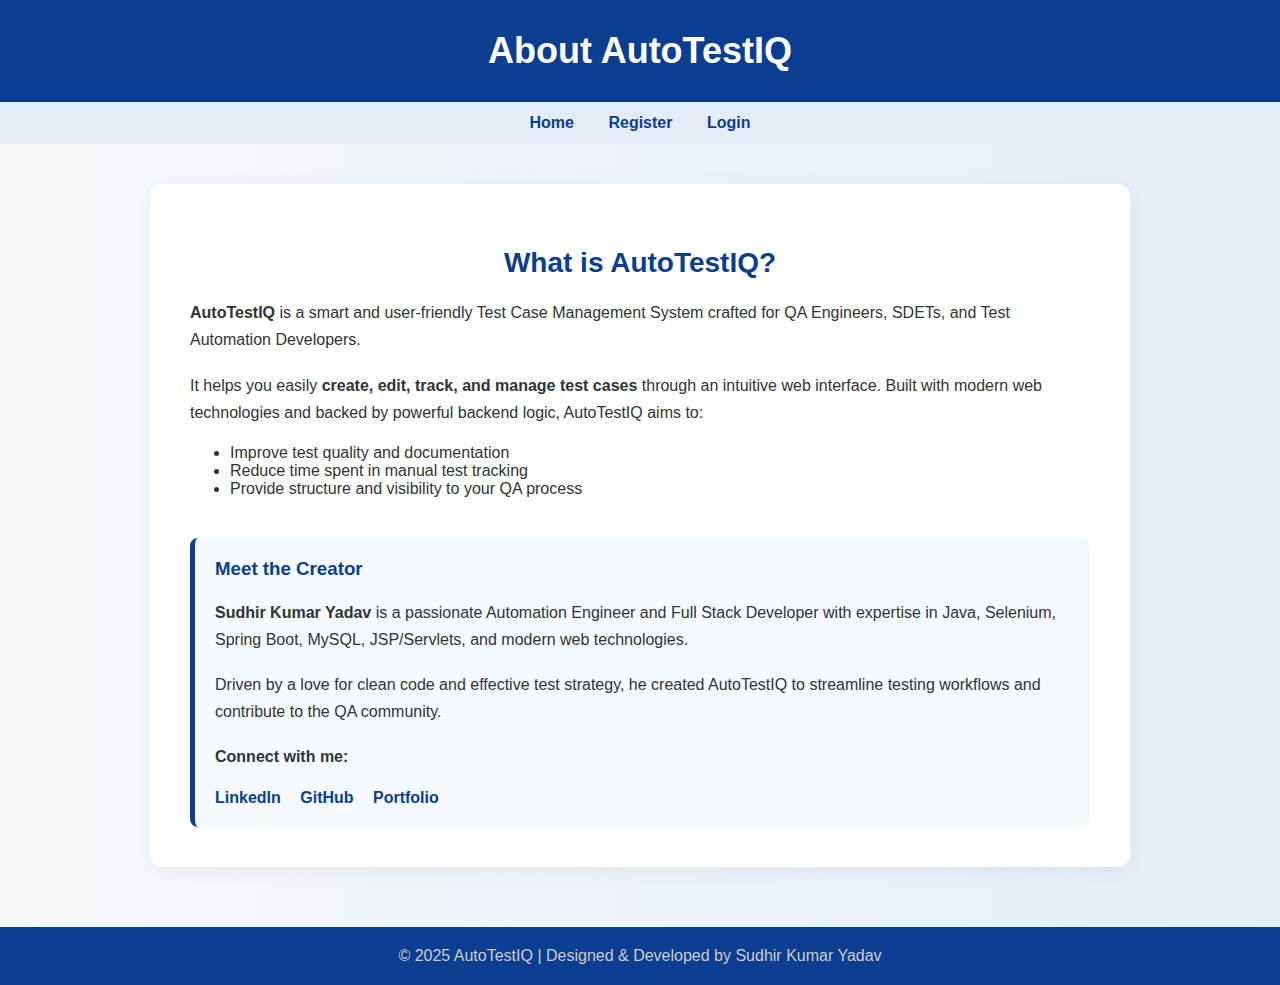
<file: src/main/resources/templates/about.html>
<!DOCTYPE html>
<html xmlns:th="http://www.thymeleaf.org">
<head>
    <meta charset="UTF-8">
    <title>About | AutoTestIQ</title>
    <style>
        /* Base styling */
        body {
            font-family: 'Segoe UI', sans-serif;
            background: linear-gradient(to right, #f7f9fc, #e3edf7);
            margin: 0;
            padding: 0;
            color: #333;
        }

        header {
            background-color: #0b3d91;
            color: white;
            text-align: center;
            padding: 30px 20px;
        }

        header h1 {
            margin: 0;
            font-size: 36px;
        }

        nav {
            background-color: #e3edf7;
            padding: 12px;
            text-align: center;
        }

        nav a {
            margin: 0 15px;
            color: #0b3d91;
            text-decoration: none;
            font-weight: bold;
        }

        nav a:hover {
            text-decoration: underline;
        }

        .container {
            max-width: 900px;
            margin: 40px auto;
            background-color: white;
            padding: 40px;
            border-radius: 12px;
            box-shadow: 0 4px 20px rgba(0, 0, 0, 0.06);
        }

        h2 {
            font-size: 28px;
            color: #0b3d91;
            margin-bottom: 20px;
            text-align: center;
        }

        p {
            font-size: 16px;
            line-height: 1.7;
            margin-bottom: 18px;
        }

        .creator-info {
            margin-top: 40px;
            padding: 20px;
            background: #f4faff;
            border-left: 5px solid #0b3d91;
            border-radius: 8px;
        }

        .creator-info h3 {
            margin-top: 0;
            color: #0b3d91;
        }

        .social-links a {
            margin-right: 15px;
            text-decoration: none;
            color: #0b3d91;
            font-weight: bold;
        }

        .social-links a:hover {
            text-decoration: underline;
        }

        footer {
            background-color: #0b3d91;
            color: #ccc;
            text-align: center;
            padding: 20px;
            margin-top: 60px;
        }
    </style>
</head>
<body>

    <header>
        <h1>About AutoTestIQ</h1>
    </header>

    <nav>
        <a href="/">Home</a>
      <a href="regPage">Register</a>
        <a href="loginPage">Login</a>
    </nav>

    <div class="container">
        <h2>What is AutoTestIQ?</h2>
        <p>
            <strong>AutoTestIQ</strong> is a smart and user-friendly Test Case Management System crafted for QA Engineers, SDETs, and Test Automation Developers.
        </p>
        <p>
            It helps you easily <strong>create, edit, track, and manage test cases</strong> through an intuitive web interface. Built with modern web technologies and backed by powerful backend logic, AutoTestIQ aims to:
        </p>
        <ul>
            <li>Improve test quality and documentation</li>
            <li>Reduce time spent in manual test tracking</li>
            <li>Provide structure and visibility to your QA process</li>
        </ul>

        <div class="creator-info">
            <h3>Meet the Creator</h3>
            <p>
                <strong>Sudhir Kumar Yadav</strong> is a passionate Automation Engineer and Full Stack Developer with expertise in Java, Selenium, Spring Boot, MySQL, JSP/Servlets, and modern web technologies.
            </p>
            <p>
                Driven by a love for clean code and effective test strategy, he created AutoTestIQ to streamline testing workflows and contribute to the QA community.
            </p>

            <div class="social-links">
                <p><strong>Connect with me:</strong></p>
                <a href="https://www.linkedin.com/in/sudhir108/" target="_blank">LinkedIn</a>
                <a href="https://github.com/Sudhir3456" target="_blank">GitHub</a>
                <a href="https://sudhir3456.github.io/sudhir-portfolio/" target="_blank">Portfolio</a>
            </div>
        </div>
    </div>

    <footer>
        &copy; 2025 AutoTestIQ | Designed & Developed by Sudhir Kumar Yadav
    </footer>

</body>
</html>
</file>
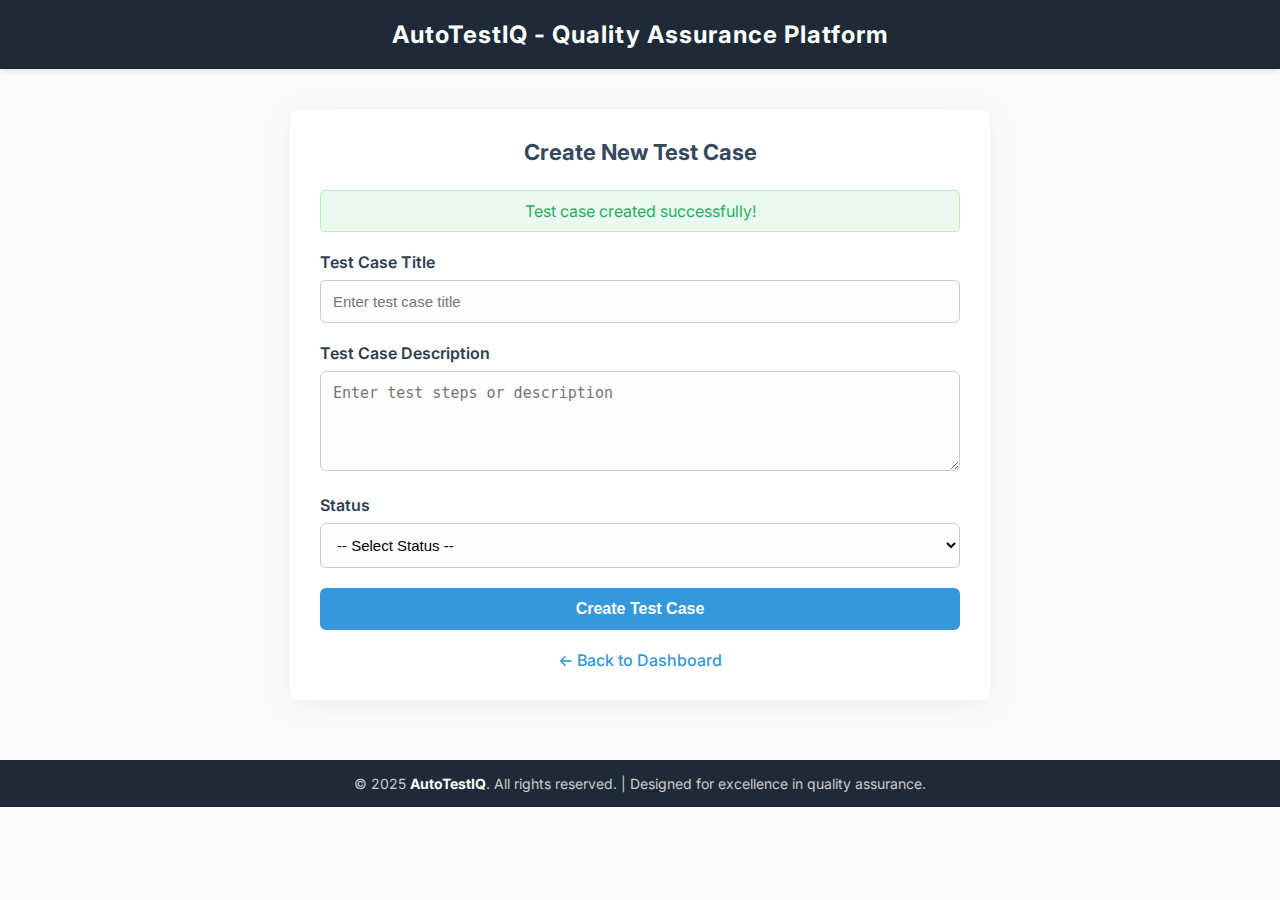
<file: src/main/resources/templates/add-testcase.html>
<!DOCTYPE html>
<html xmlns:th="http://www.thymeleaf.org">
<head>
    <meta charset="UTF-8">
    <title>Create New Test Case | AutoTestIQ</title>
    <link href="https://fonts.googleapis.com/css2?family=Inter:wght@400;600&display=swap" rel="stylesheet">
    <style>
        /* Reset and base styles */
        * {
            margin: 0;
            padding: 0;
            box-sizing: border-box;
        }

        body {
            font-family: 'Inter', sans-serif;
            background-color: #f9fbfc;
            color: #2c3e50;
        }

        /* Header */
        header {
            background-color: #1e2a38;
            padding: 20px 0;
            text-align: center;
            color: #fff;
            box-shadow: 0 2px 6px rgba(0, 0, 0, 0.1);
        }

        header h1 {
            font-size: 24px;
            letter-spacing: 1px;
        }

        /* Container */
        .container {
            max-width: 700px;
            margin: 40px auto;
            padding: 30px;
            background-color: #ffffff;
            border-radius: 10px;
            box-shadow: 0 6px 30px rgba(0, 0, 0, 0.06);
        }

        h2 {
            font-size: 22px;
            margin-bottom: 25px;
            text-align: center;
            color: #34495e;
        }

        /* Form styling */
        .form-group {
            margin-bottom: 20px;
        }

        label {
            display: block;
            font-weight: 600;
            margin-bottom: 8px;
            color: #2c3e50;
        }

        input[type="text"],
        textarea,
        select {
            width: 100%;
            padding: 12px;
            border: 1px solid #ccc;
            border-radius: 6px;
            background-color: #fefefe;
            font-size: 15px;
            transition: 0.3s ease;
        }

        input:focus,
        textarea:focus,
        select:focus {
            outline: none;
            border-color: #3498db;
        }

        textarea {
            resize: vertical;
            min-height: 100px;
        }

        .success-message {
            background-color: #eafaf1;
            color: #27ae60;
            padding: 10px;
            border: 1px solid #b2f0c0;
            border-radius: 5px;
            margin-bottom: 20px;
            text-align: center;
        }

        /* Buttons */
        button {
            background-color: #3498db;
            color: white;
            font-size: 16px;
            font-weight: 600;
            padding: 12px;
            border: none;
            border-radius: 6px;
            width: 100%;
            cursor: pointer;
            transition: background-color 0.3s ease;
        }

        button:hover {
            background-color: #2c82c9;
        }

        a.back-link {
            display: block;
            margin-top: 20px;
            text-align: center;
            color: #3498db;
            text-decoration: none;
            font-weight: 500;
        }

        a.back-link:hover {
            text-decoration: underline;
        }

        /* Footer */
        footer {
            background-color: #1e2a38;
            color: #ccc;
            text-align: center;
            padding: 15px;
            font-size: 14px;
            margin-top: 60px;
        }

        footer a {
            color: #fff;
            text-decoration: none;
            font-weight: bold;
        }

        footer a:hover {
            text-decoration: underline;
        }

        @media (max-width: 768px) {
            .container {
                margin: 20px;
                padding: 20px;
            }
        }
    </style>
</head>
<body>

    <!-- Header -->
    <header>
        <h1>AutoTestIQ - Quality Assurance Platform</h1>
    </header>

    <!-- Main Content -->
    <div class="container">
        <h2>Create New Test Case</h2>

        <!-- Success Message -->
        <div th:if="${success}" class="success-message">
            Test case created successfully!
        </div>

        <!-- Form -->
        <form th:action="@{/save-testcase}" th:object="${testCase}" method="post">
            <div class="form-group">
                <label for="title">Test Case Title</label>
                <input type="text" id="title" th:field="*{title}" placeholder="Enter test case title" required>
            </div>

            <div class="form-group">
                <label for="description">Test Case Description</label>
                <textarea id="description" th:field="*{description}" placeholder="Enter test steps or description" required></textarea>
            </div>

            <div class="form-group">
                <label for="status">Status</label>
                <select id="status" th:field="*{status}" required>
                    <option value="">-- Select Status --</option>
                    <option th:each="status : ${T(com.autotestiq.autotest_iq.model.TestCaseStatus).values()}"
                            th:value="${status}"
                            th:text="${status}"></option>
                </select>
            </div>

            <button type="submit">Create Test Case</button>
        </form>

        <a href="/home" class="back-link">← Back to Dashboard</a>
    </div>

    <!-- Footer -->
    <footer>
        &copy; 2025 <a href="#">AutoTestIQ</a>. All rights reserved. | Designed for excellence in quality assurance.
    </footer>

</body>
</html>
</file>
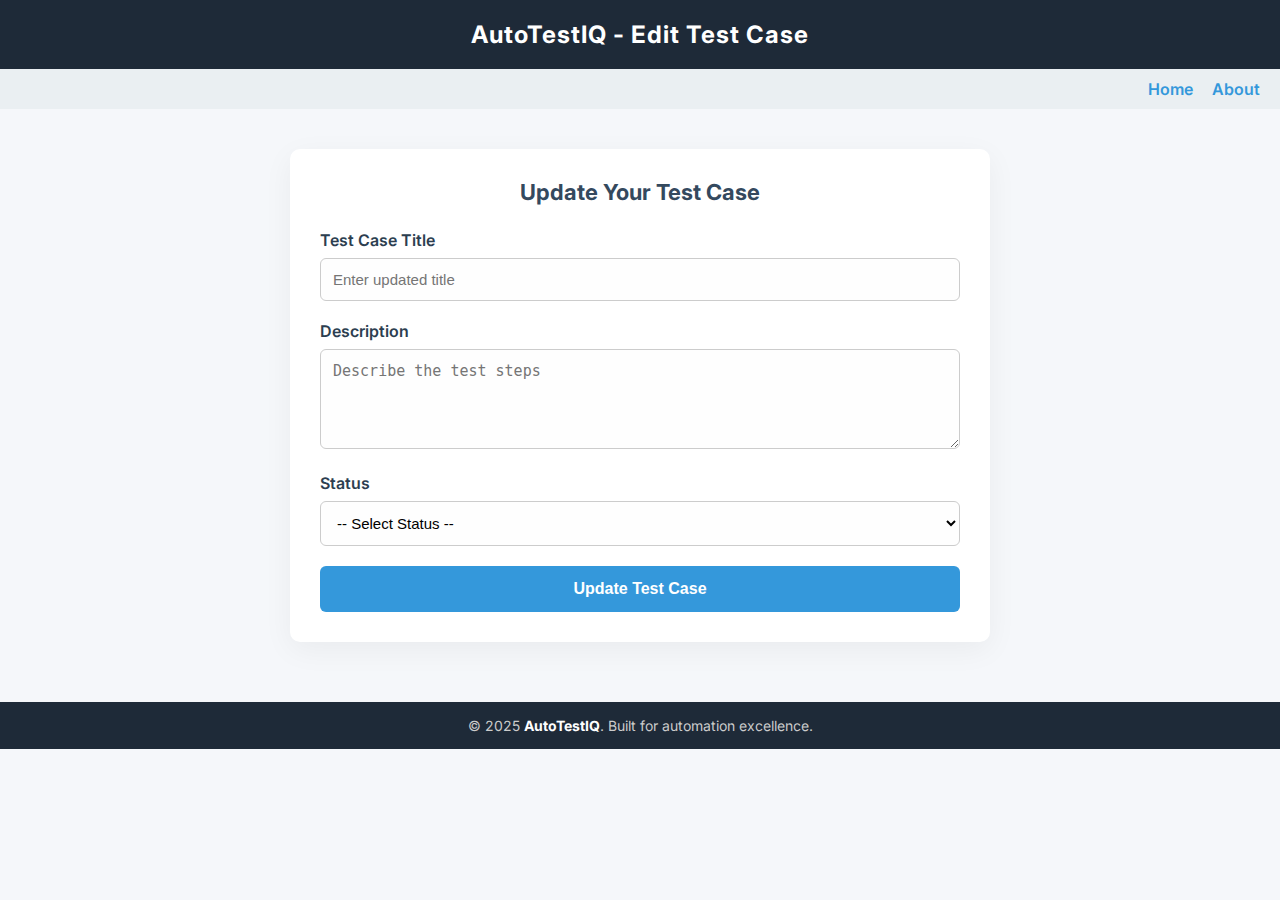
<file: src/main/resources/templates/edit-testcase.html>
<!DOCTYPE html>
<html xmlns:th="http://www.thymeleaf.org">
<head>
    <meta charset="UTF-8">
    <title>Edit Test Case | AutoTestIQ</title>
    <link href="https://fonts.googleapis.com/css2?family=Inter:wght@400;600&display=swap" rel="stylesheet">
    <style>
        /* Reset and base styling */
        * {
            margin: 0;
            padding: 0;
            box-sizing: border-box;
        }

        body {
            font-family: 'Inter', sans-serif;
            background-color: #f5f7fa;
            color: #2c3e50;
        }

        header {
            background-color: #1e2a38;
            color: #fff;
            padding: 20px 0;
            text-align: center;
            box-shadow: 0 2px 8px rgba(0, 0, 0, 0.1);
        }

        header h1 {
            font-size: 24px;
            letter-spacing: 1px;
        }

        .container {
            max-width: 700px;
            margin: 40px auto;
            padding: 30px;
            background-color: #fff;
            border-radius: 10px;
            box-shadow: 0 8px 30px rgba(0, 0, 0, 0.05);
        }

        h2 {
            text-align: center;
            font-size: 22px;
            color: #34495e;
            margin-bottom: 25px;
        }

        nav {
            background-color: #eaeff2;
            padding: 10px 20px;
            text-align: right;
        }

        nav a {
            color: #3498db;
            margin-left: 15px;
            font-weight: 600;
            text-decoration: none;
        }

        nav a:hover {
            text-decoration: underline;
        }

        .form-group {
            margin-bottom: 20px;
        }

        label {
            font-weight: 600;
            margin-bottom: 8px;
            display: block;
            color: #2c3e50;
        }

        input[type="text"],
        textarea,
        select {
            width: 100%;
            padding: 12px;
            font-size: 15px;
            border: 1px solid #ccc;
            border-radius: 6px;
            background-color: #fefefe;
            transition: border-color 0.3s;
        }

        input:focus,
        textarea:focus,
        select:focus {
            border-color: #3498db;
            outline: none;
        }

        textarea {
            resize: vertical;
            min-height: 100px;
        }

        button {
            width: 100%;
            padding: 14px;
            font-size: 16px;
            font-weight: 600;
            background-color: #3498db;
            color: #fff;
            border: none;
            border-radius: 6px;
            cursor: pointer;
            transition: background-color 0.3s;
        }

        button:hover {
            background-color: #2c82c9;
        }

        footer {
            background-color: #1e2a38;
            color: #ccc;
            text-align: center;
            padding: 15px;
            font-size: 14px;
            margin-top: 60px;
        }

        footer a {
            color: #fff;
            font-weight: bold;
            text-decoration: none;
        }

        footer a:hover {
            text-decoration: underline;
        }

        @media (max-width: 768px) {
            .container {
                margin: 20px;
                padding: 20px;
            }

            nav {
                text-align: center;
            }

            nav a {
                display: inline-block;
                margin: 8px;
            }
        }
    </style>
</head>
<body>

    <!-- Header -->
    <header>
        <h1>AutoTestIQ - Edit Test Case</h1>
    </header>

    <!-- Navigation -->
    <nav>
        <a href="/">Home</a>
        <a href="/about">About</a>
    </nav>

    <!-- Main Container -->
    <div class="container">
        <h2>Update Your Test Case</h2>

        <form th:action="@{/update-testcase/{id}(id=${testCase.id})}"
              th:object="${testCase}" method="post">

            <div class="form-group">
                <label for="title">Test Case Title</label>
                <input type="text" id="title" th:field="*{title}" placeholder="Enter updated title" required>
            </div>

            <div class="form-group">
                <label for="description">Description</label>
                <textarea id="description" th:field="*{description}" placeholder="Describe the test steps" required></textarea>
            </div>

            <div class="form-group">
                <label for="status">Status</label>
                <select id="status" th:field="*{status}">
                    <option value="">-- Select Status --</option>
                    <option th:each="status : ${T(com.autotestiq.autotest_iq.model.TestCaseStatus).values()}"
                            th:value="${status}"
                            th:text="${status}"
                            th:selected="${status == testCase.status}"></option>
                </select>
            </div>

            <button type="submit">Update Test Case</button>
        </form>
    </div>

    <!-- Footer -->
    <footer>
        &copy; 2025 <a href="#">AutoTestIQ</a>. Built for automation excellence.
    </footer>

</body>
</html>
</file>
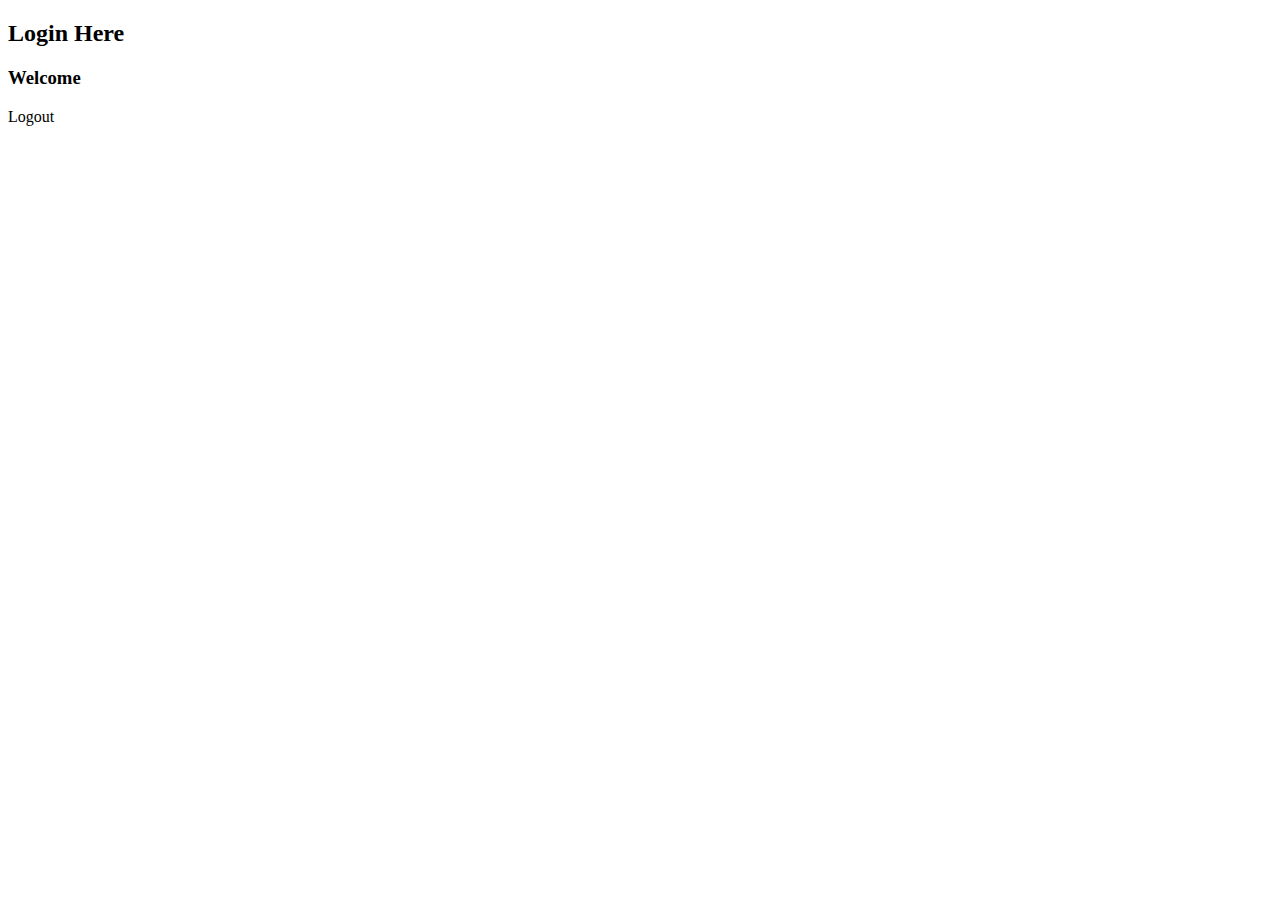
<file: src/main/resources/templates/profile.html>
<!DOCTYPE html>
<html xmlns:th="http://www.thymeleaf.org">
<head>
<meta charset="UTF-8">
<title>User Registration</title>
</head>
<body>
    <h2>Login Here</h2>
 
 <h3>Welcome <span th:text="${userName}"></span></h3>
 
 <a th:href="@{/logout}">Logout</a>

    
</body>
</html>
</file>
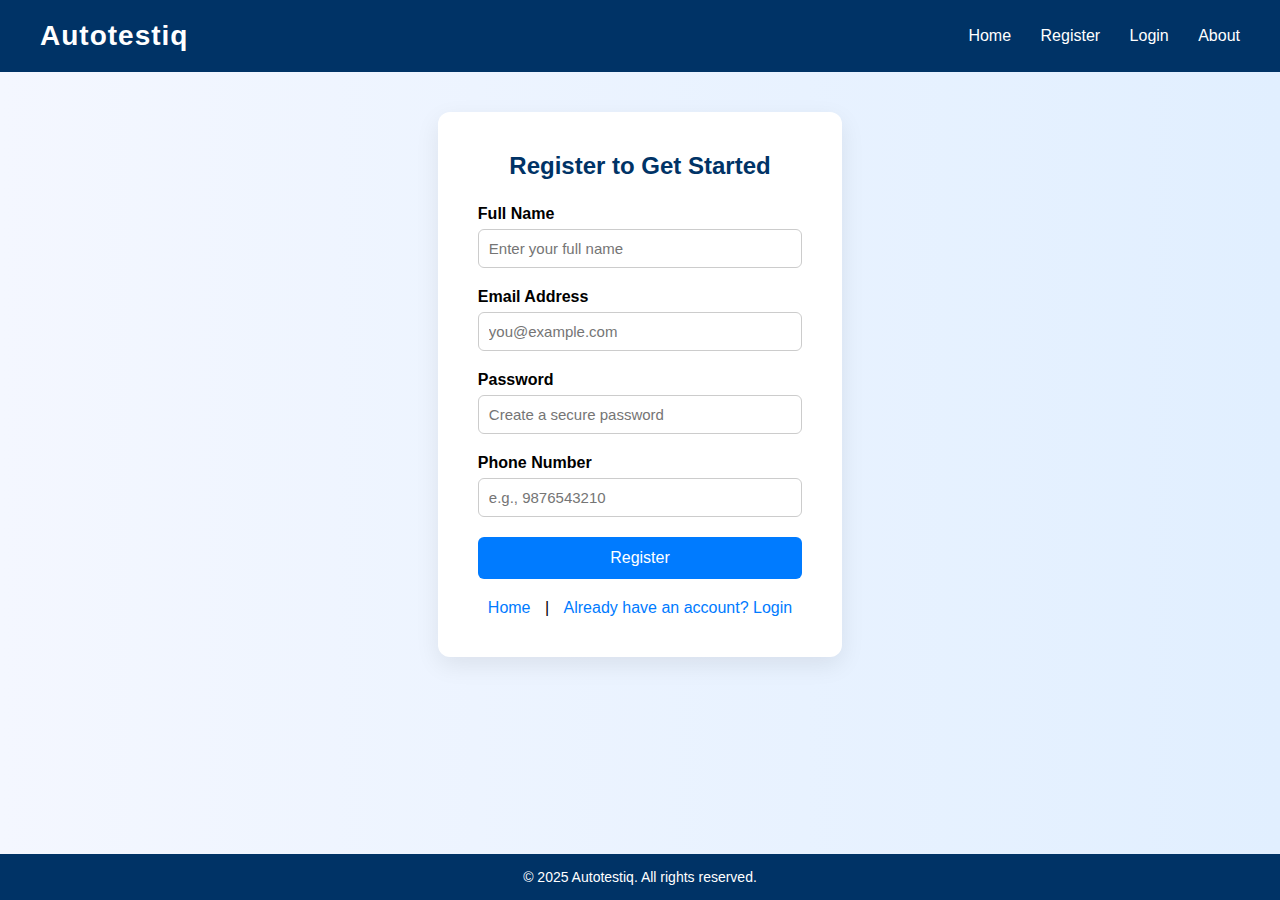
<file: src/main/resources/templates/register.html>
<!DOCTYPE html>
<html lang="en" xmlns:th="http://www.thymeleaf.org">
<head>
    <meta charset="UTF-8">
    <title>Register | Autotestiq</title>
    <style>
        /* Reset */
        * {
            margin: 0;
            padding: 0;
            box-sizing: border-box;
        }

        body {
            font-family: 'Segoe UI', sans-serif;
            background: linear-gradient(to right, #f4f7ff, #e1efff);
            min-height: 100vh;
            display: flex;
            flex-direction: column;
        }

     a {
            text-decoration: none;
            transition: 0.3s;
        }

        /* HEADER */
        header {
            background-color: #003366;
            color: #fff;
            padding: 20px 40px;
            display: flex;
            justify-content: space-between;
            align-items: center;
        }

        .logo {
            font-size: 28px;
            font-weight: bold;
            letter-spacing: 1px;
        }

        nav a {
            color: white;
            margin-left: 25px;
            font-weight: 500;
        }

        nav a:hover {
            color: #90caf9;
        }


        .container {
            max-width: 500px;
            background-color: white;
            margin: 40px auto;
            padding: 40px;
            border-radius: 12px;
            box-shadow: 0 8px 25px rgba(0, 0, 0, 0.08);
        }

        .container h2 {
            text-align: center;
            margin-bottom: 25px;
            color: #003366;
        }

        form label {
            display: block;
            margin-bottom: 6px;
            font-weight: 600;
        }

        form input {
            width: 100%;
            padding: 10px;
            margin-bottom: 20px;
            border: 1px solid #ccc;
            border-radius: 6px;
            font-size: 15px;
        }

        .btn {
            background-color: #007bff;
            color: white;
            padding: 12px 0;
            border: none;
            width: 100%;
            font-size: 16px;
            border-radius: 6px;
            cursor: pointer;
        }

        .btn:hover {
            background-color: #0056b3;
        }

        .messages h3 {
            text-align: center;
            margin-bottom: 20px;
            font-size: 16px;
        }

        .success {
            color: green;
        }

        .error {
            color: red;
        }

        .links {
            text-align: center;
            margin-top: 20px;
        }

        .links a {
            margin: 0 10px;
            color: #007bff;
            font-weight: 500;
        }

        .links a:hover {
            text-decoration: underline;
        }

        footer {
            margin-top: auto;
            background-color: #003366;
            color: white;
            text-align: center;
            padding: 15px;
            font-size: 14px;
        }

        @media (max-width: 600px) {
            .container {
                margin: 20px 16px;
                padding: 30px 20px;
            }
        }
    </style>
</head>
<body>

<!-- ===== HEADER ===== -->
<header>
    <div class="logo">Autotestiq</div>
    <nav>
        <a href="loginPage">Home</a>
        <a href="regPage">Register</a>
        <a href="loginPage">Login</a>
       <a href="aboutPage">About</a>
    </nav>
</header>

<!-- Registration Container -->
<div class="container">
    <h2>Register to Get Started</h2>

    <!-- Success Message -->
    <div class="messages" th:if="${sucessMsg}">
        <h3 class="success" th:text="${sucessMsg}"></h3>
    </div>

    <!-- Error Message -->
    <div class="messages" th:if="${errorMsg}">
        <h3 class="error" th:text="${errorMsg}"></h3>
    </div>

    <!-- Registration Form -->
    <form th:action="@{/regForm}" th:object="${user}" method="post">
        <label for="name">Full Name</label>
        <input type="text" id="name" th:field="*{name}" placeholder="Enter your full name" required>

        <label for="email">Email Address</label>
        <input type="email" id="email" th:field="*{email}" placeholder="you@example.com" required>

        <label for="password">Password</label>
        <input type="password" id="password" th:field="*{password}" placeholder="Create a secure password" required>

        <label for="phoneno">Phone Number</label>
        <input type="tel" id="phoneno" th:field="*{phoneno}" placeholder="e.g., 9876543210" required>

        <button type="submit" class="btn">Register</button>
    </form>

    <!-- Navigation Links -->
    <div class="links">
        <a th:href="@{/}">Home</a> |
        <a th:href="@{/loginPage}">Already have an account? Login</a>
    </div>
</div>

<!-- Footer -->
<footer>
    © 2025 Autotestiq. All rights reserved.
</footer>

</body>
</html>
</file>
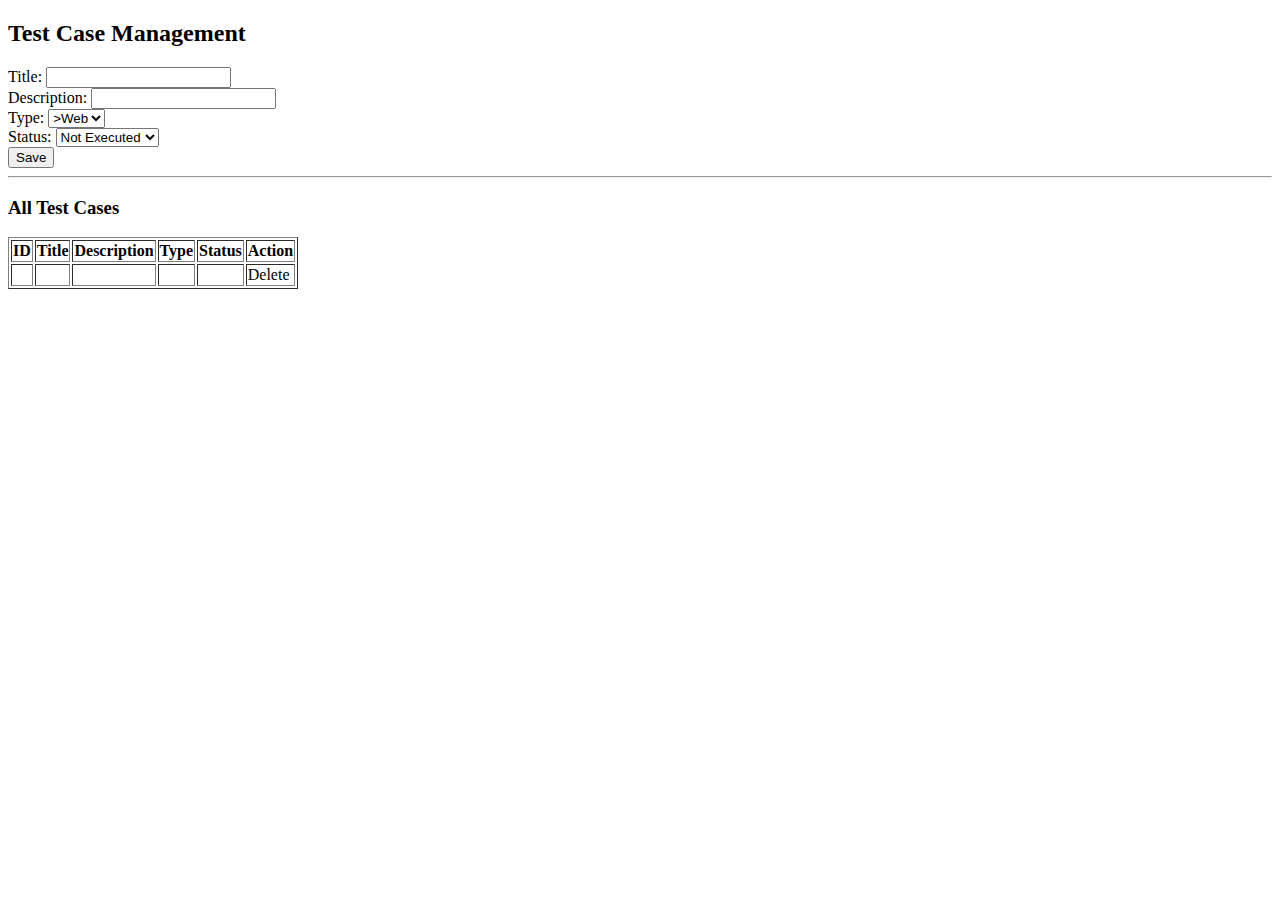
<file: src/main/resources/templates/testcases.html>
<!DOCTYPE html>
<html xmlns:th="http://www.thymeleaf.org">
<head>
    <title>Test Case Management</title>
</head>
<body>
<h2>Test Case Management</h2>

<form th:action="@{/testcases/save}" th:object="${testCase}" method="post">
    Title: <input type="text" th:field="*{title}" required/><br/>
    Description: <input type="text" th:field="*{description}" required/><br/>
    Type:
    <select th:field="*{type}">
        <option th:value="">>Web</option>
        <option th:value="">API</option>
    </select><br/>
    Status:
    <select th:field="*{status}">
        <option th:value="">Not Executed</option>
        <option th:value="">Passed</option>
        <option th:value="">Failed</option>
    </select><br/>
    <button type="submit">Save</button>
</form>

<hr/>

<h3>All Test Cases</h3>
<table border="1">
    <tr>
        <th>ID</th><th>Title</th><th>Description</th><th>Type</th><th>Status</th><th>Action</th>
    </tr>
    <tr th:each="tc : ${testCases}">
        <td th:text="${tc.id}"></td>
        <td th:text="${tc.title}"></td>
        <td th:text="${tc.description}"></td>
        <td th:text="${tc.type}"></td>
        <td th:text="${tc.status}"></td>
        <td>
            <a th:href="@{'/testcases/delete/' + ${tc.id}}">Delete</a>
        </td>
    </tr>
</table>
</body>
</html>
</file>
